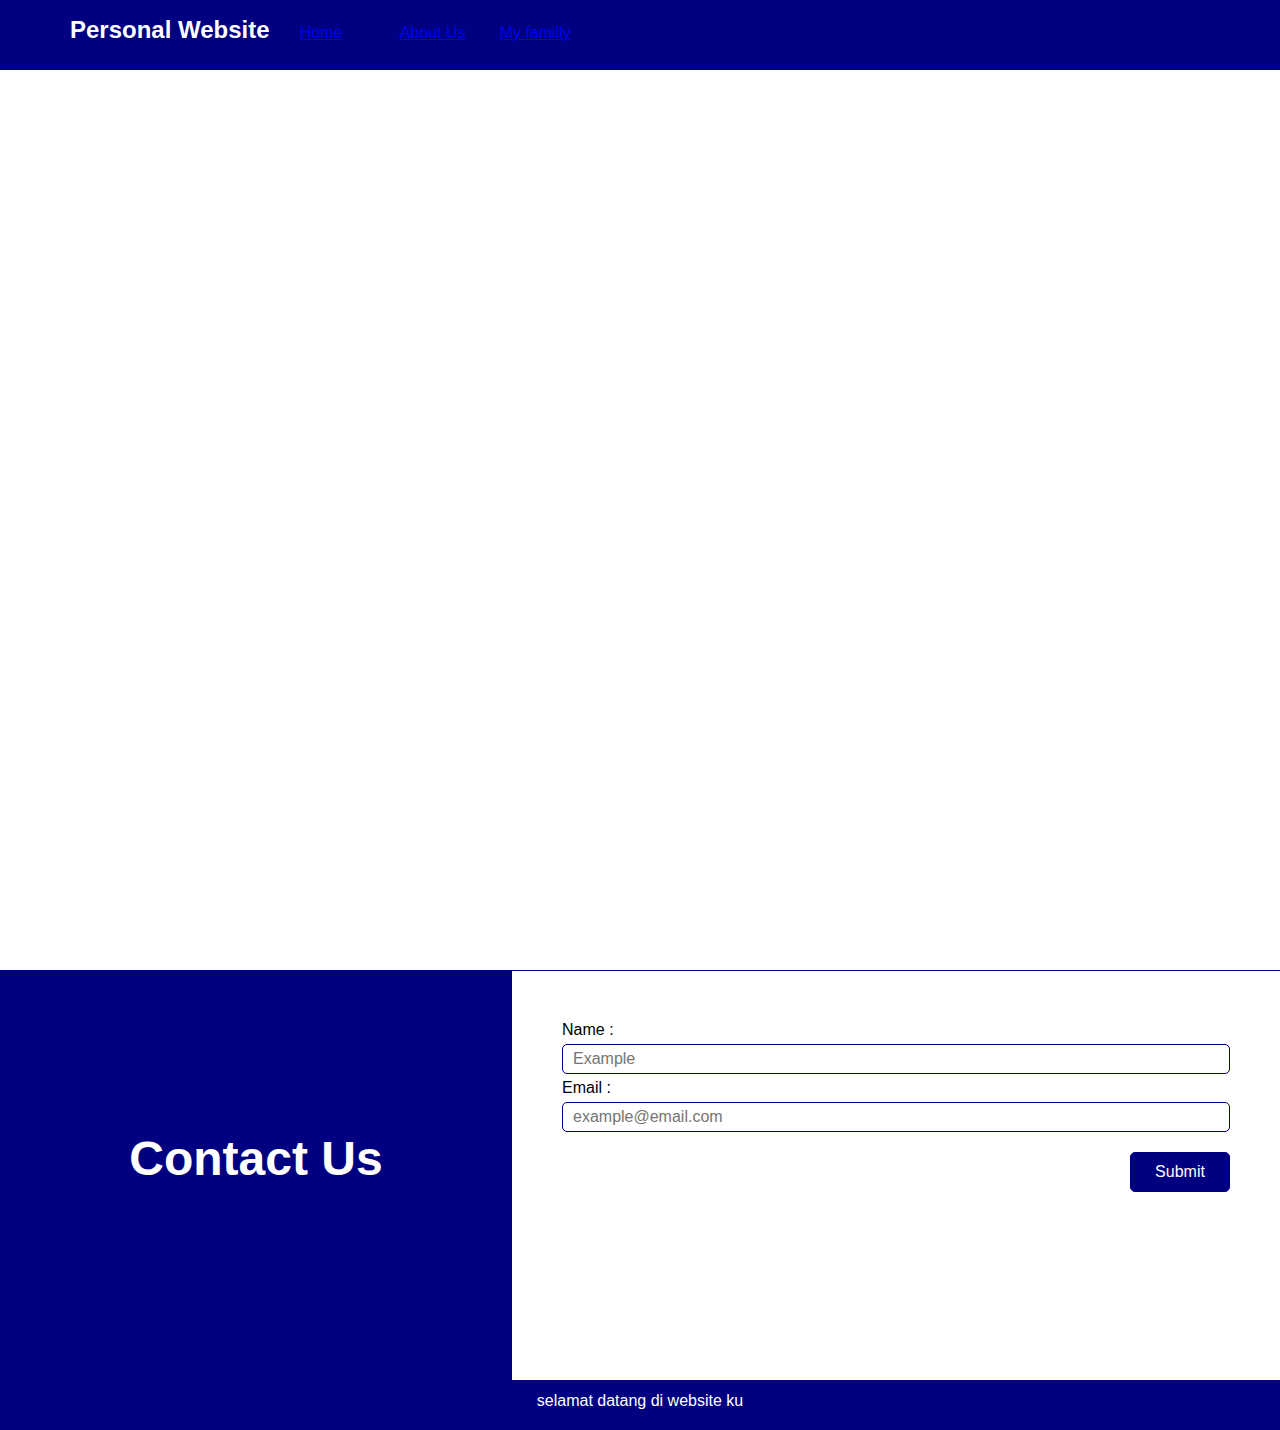
<file: index.html>
<!DOCTYPE html>
<html lang="en">
<head>
    <meta charset="UTF-8">
    <meta http-equiv="X-UA-Compatible" content="IE=edge">
    <meta name="viewport" content="width=device-width, initial-scale=1.0">
    <title>websiteku</title>
    <link rel="stylesheet" href="style.css">
</head>
<body>
    <div class="navbar">
        
        <h2>Personal Website</h2>
        <ul>
            <li class="b"><a href="index.html">Home</a></li>
            <li class="c"><a href="hal2.html">About Us</a></li>
            <li class="d"><a href="hal3.html">My familly</a></li>
        </ul>
    </div>
    <div class="banner">
        <div class="text">
            <div class="text2">
                <h1>HALO!</h1>
                <p>Terkoneksi dengan dunia saya, melalui karya dan cerita yang saya bagikan.</p>
            </div>
        </div>
    </div>
    <div class="contactus">
        <div class="kiri">
            <h1>Contact Us</h1>
        </div>
        <div class="kanan">
            <form action="">
                Name : <br>
                <input type="text" name="" id="" placeholder="Example"> <br>
                Email : <br>
                <input type="email" name="" id="" placeholder="example@email.com"> <br>
                <button class="btn">Submit</button>
            </form>
        </div>
    </div>
    <div class="footer">
        selamat datang di website ku
    </div>
</body>
</html>
</file>
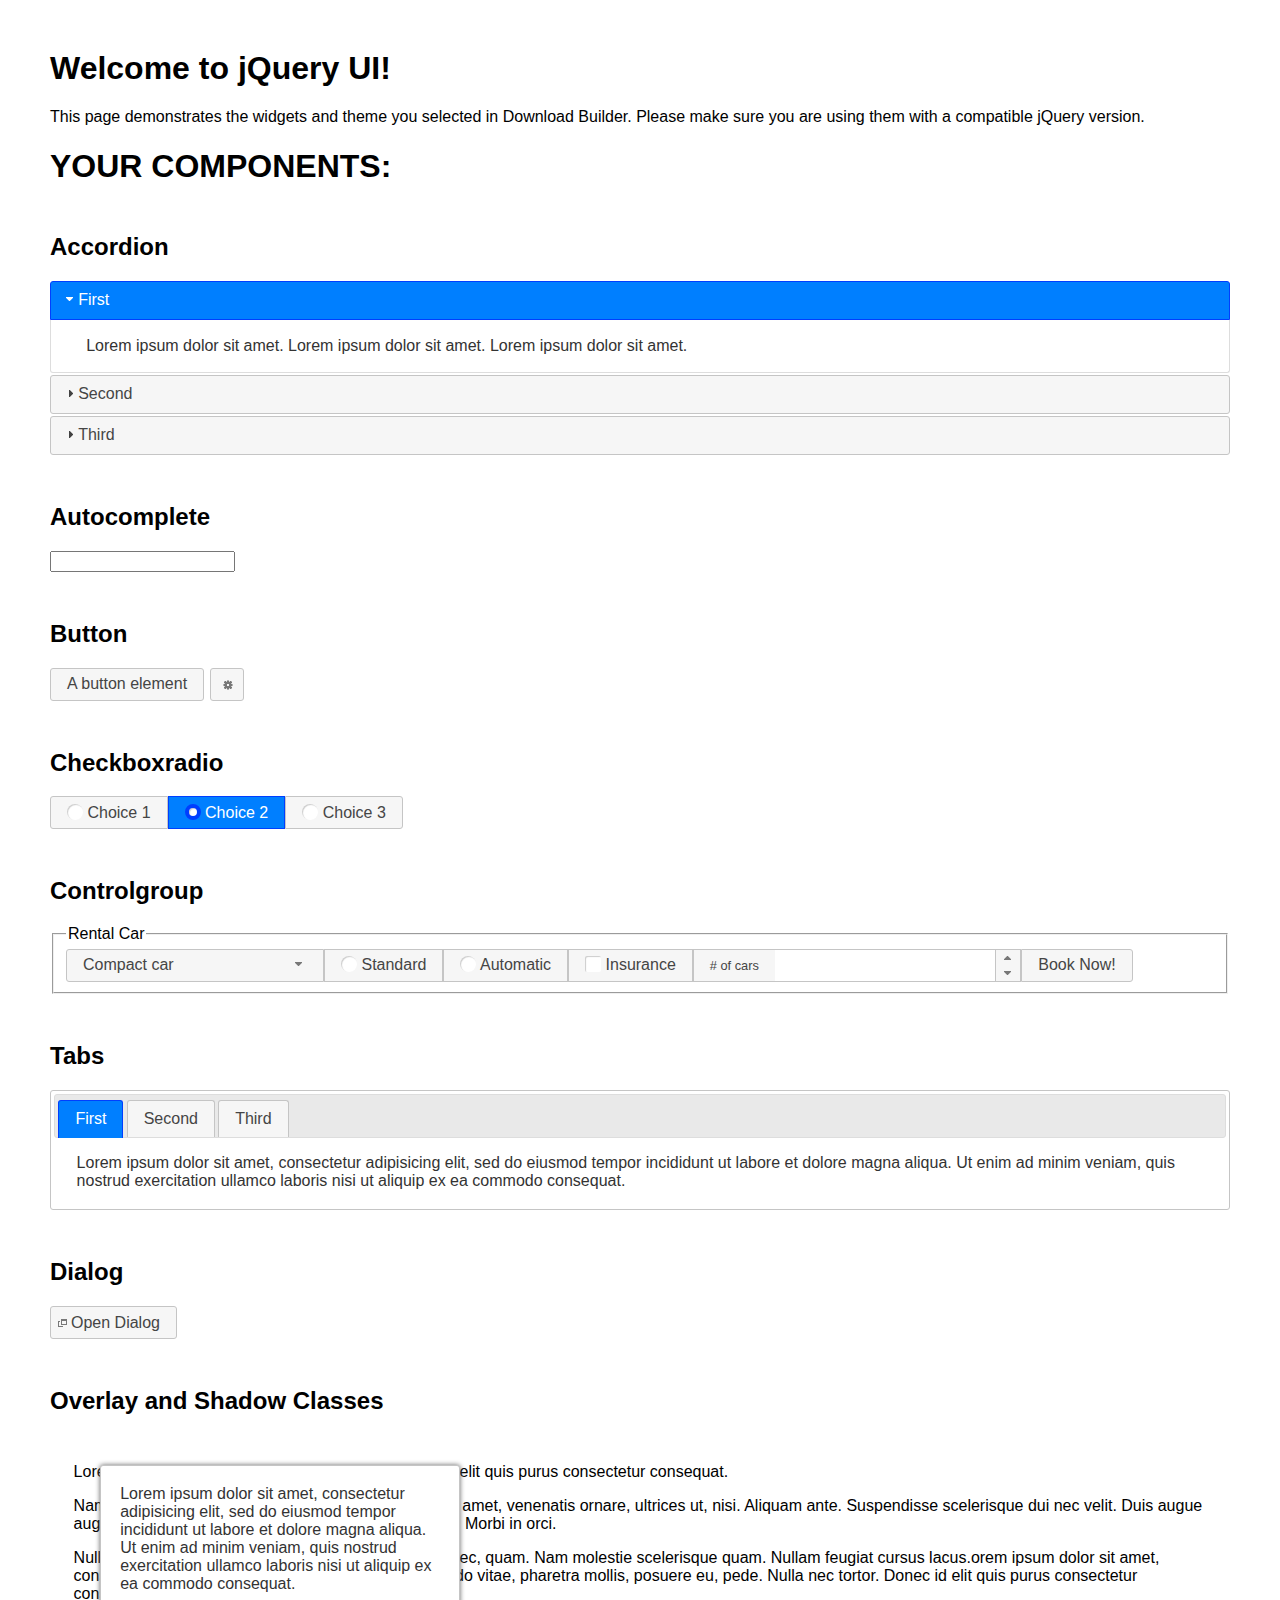
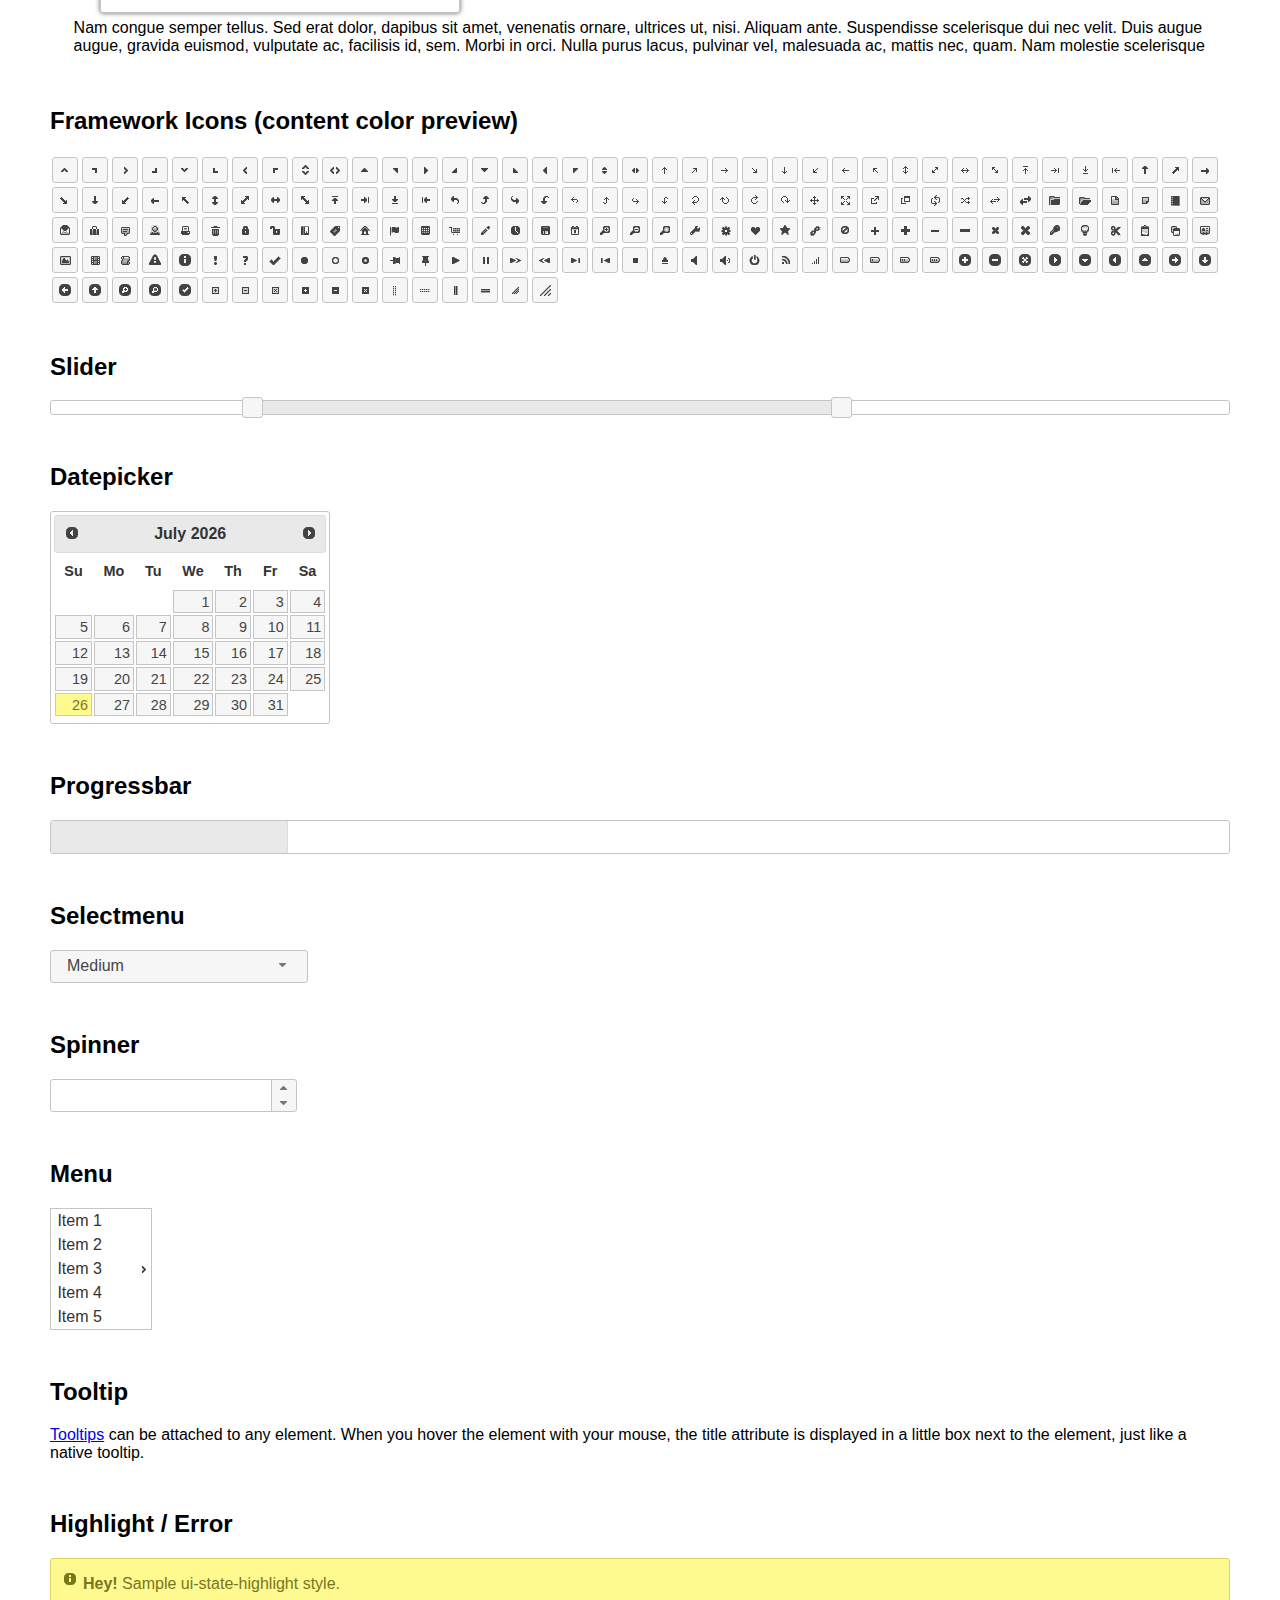
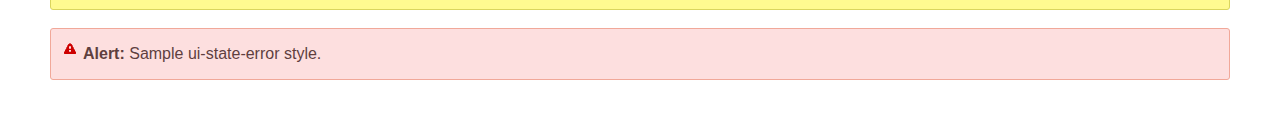
<file: js/index.html>
<!doctype html>
<html lang="us">
<head>
	<meta charset="utf-8">
	<title>jQuery UI Example Page</title>
	<link href="jquery-ui.css" rel="stylesheet">
	<style>
	body{
		font-family: "Trebuchet MS", sans-serif;
		margin: 50px;
	}
	.demoHeaders {
		margin-top: 2em;
	}
	#dialog-link {
		padding: .4em 1em .4em 20px;
		text-decoration: none;
		position: relative;
	}
	#dialog-link span.ui-icon {
		margin: 0 5px 0 0;
		position: absolute;
		left: .2em;
		top: 50%;
		margin-top: -8px;
	}
	#icons {
		margin: 0;
		padding: 0;
	}
	#icons li {
		margin: 2px;
		position: relative;
		padding: 4px 0;
		cursor: pointer;
		float: left;
		list-style: none;
	}
	#icons span.ui-icon {
		float: left;
		margin: 0 4px;
	}
	.fakewindowcontain .ui-widget-overlay {
		position: absolute;
	}
	select {
		width: 200px;
	}
	</style>
</head>
<body>

<h1>Welcome to jQuery UI!</h1>

<div class="ui-widget">
	<p>This page demonstrates the widgets and theme you selected in Download Builder. Please make sure you are using them with a compatible jQuery version.</p>
</div>

<h1>YOUR COMPONENTS:</h1>

<!-- Accordion -->
<h2 class="demoHeaders">Accordion</h2>
<div id="accordion">
	<h3>First</h3>
	<div>Lorem ipsum dolor sit amet. Lorem ipsum dolor sit amet. Lorem ipsum dolor sit amet.</div>
	<h3>Second</h3>
	<div>Phasellus mattis tincidunt nibh.</div>
	<h3>Third</h3>
	<div>Nam dui erat, auctor a, dignissim quis.</div>
</div>

<!-- Autocomplete -->
<h2 class="demoHeaders">Autocomplete</h2>
<div>
	<input id="autocomplete" title="type &quot;a&quot;">
</div>

<!-- Button -->
<h2 class="demoHeaders">Button</h2>
<button id="button">A button element</button>
<button id="button-icon">An icon-only button</button>

<!-- Checkboxradio -->
<h2 class="demoHeaders">Checkboxradio</h2>
<form style="margin-top: 1em;">
	<div id="radioset">
		<input type="radio" id="radio1" name="radio"><label for="radio1">Choice 1</label>
		<input type="radio" id="radio2" name="radio" checked="checked"><label for="radio2">Choice 2</label>
		<input type="radio" id="radio3" name="radio"><label for="radio3">Choice 3</label>
	</div>
</form>

<!-- Controlgroup -->
<h2 class="demoHeaders">Controlgroup</h2>
<fieldset>
	<legend>Rental Car</legend>
	<div id="controlgroup">
		<select id="car-type">
			<option>Compact car</option>
			<option>Midsize car</option>
			<option>Full size car</option>
			<option>SUV</option>
			<option>Luxury</option>
			<option>Truck</option>
			<option>Van</option>
		</select>
		<label for="transmission-standard">Standard</label>
		<input type="radio" name="transmission" id="transmission-standard">
		<label for="transmission-automatic">Automatic</label>
		<input type="radio" name="transmission" id="transmission-automatic">
		<label for="insurance">Insurance</label>
		<input type="checkbox" name="insurance" id="insurance">
		<label for="horizontal-spinner" class="ui-controlgroup-label"># of cars</label>
		<input id="horizontal-spinner" class="ui-spinner-input">
		<button>Book Now!</button>
	</div>
</fieldset>

<!-- Tabs -->
<h2 class="demoHeaders">Tabs</h2>
<div id="tabs">
	<ul>
		<li><a href="#tabs-1">First</a></li>
		<li><a href="#tabs-2">Second</a></li>
		<li><a href="#tabs-3">Third</a></li>
	</ul>
	<div id="tabs-1">Lorem ipsum dolor sit amet, consectetur adipisicing elit, sed do eiusmod tempor incididunt ut labore et dolore magna aliqua. Ut enim ad minim veniam, quis nostrud exercitation ullamco laboris nisi ut aliquip ex ea commodo consequat.</div>
	<div id="tabs-2">Phasellus mattis tincidunt nibh. Cras orci urna, blandit id, pretium vel, aliquet ornare, felis. Maecenas scelerisque sem non nisl. Fusce sed lorem in enim dictum bibendum.</div>
	<div id="tabs-3">Nam dui erat, auctor a, dignissim quis, sollicitudin eu, felis. Pellentesque nisi urna, interdum eget, sagittis et, consequat vestibulum, lacus. Mauris porttitor ullamcorper augue.</div>
</div>

<h2 class="demoHeaders">Dialog</h2>
<p>
	<button id="dialog-link" class="ui-button ui-corner-all ui-widget">
		<span class="ui-icon ui-icon-newwin"></span>Open Dialog
	</button>
</p>

<h2 class="demoHeaders">Overlay and Shadow Classes</h2>
<div style="position: relative; width: 96%; height: 200px; padding:1% 2%; overflow:hidden;" class="fakewindowcontain">
	<p>Lorem ipsum dolor sit amet,  Nulla nec tortor. Donec id elit quis purus consectetur consequat. </p><p>Nam congue semper tellus. Sed erat dolor, dapibus sit amet, venenatis ornare, ultrices ut, nisi. Aliquam ante. Suspendisse scelerisque dui nec velit. Duis augue augue, gravida euismod, vulputate ac, facilisis id, sem. Morbi in orci. </p><p>Nulla purus lacus, pulvinar vel, malesuada ac, mattis nec, quam. Nam molestie scelerisque quam. Nullam feugiat cursus lacus.orem ipsum dolor sit amet, consectetur adipiscing elit. Donec libero risus, commodo vitae, pharetra mollis, posuere eu, pede. Nulla nec tortor. Donec id elit quis purus consectetur consequat. </p><p>Nam congue semper tellus. Sed erat dolor, dapibus sit amet, venenatis ornare, ultrices ut, nisi. Aliquam ante. Suspendisse scelerisque dui nec velit. Duis augue augue, gravida euismod, vulputate ac, facilisis id, sem. Morbi in orci. Nulla purus lacus, pulvinar vel, malesuada ac, mattis nec, quam. Nam molestie scelerisque quam. </p><p>Nullam feugiat cursus lacus.orem ipsum dolor sit amet, consectetur adipiscing elit. Donec libero risus, commodo vitae, pharetra mollis, posuere eu, pede. Nulla nec tortor. Donec id elit quis purus consectetur consequat. Nam congue semper tellus. Sed erat dolor, dapibus sit amet, venenatis ornare, ultrices ut, nisi. Aliquam ante. </p><p>Suspendisse scelerisque dui nec velit. Duis augue augue, gravida euismod, vulputate ac, facilisis id, sem. Morbi in orci. Nulla purus lacus, pulvinar vel, malesuada ac, mattis nec, quam. Nam molestie scelerisque quam. Nullam feugiat cursus lacus.orem ipsum dolor sit amet, consectetur adipiscing elit. Donec libero risus, commodo vitae, pharetra mollis, posuere eu, pede. Nulla nec tortor. Donec id elit quis purus consectetur consequat. Nam congue semper tellus. Sed erat dolor, dapibus sit amet, venenatis ornare, ultrices ut, nisi. </p>

	<!-- ui-dialog -->
	<div class="ui-widget-overlay ui-front"></div>
	<div style="position: absolute; width: 320px; left: 50px; top: 30px; padding: 1.2em" class="ui-widget ui-front ui-widget-content ui-corner-all ui-widget-shadow">
		Lorem ipsum dolor sit amet, consectetur adipisicing elit, sed do eiusmod tempor incididunt ut labore et dolore magna aliqua. Ut enim ad minim veniam, quis nostrud exercitation ullamco laboris nisi ut aliquip ex ea commodo consequat.
	</div>

</div>

<!-- ui-dialog -->
<div id="dialog" title="Dialog Title">
	<p>Lorem ipsum dolor sit amet, consectetur adipisicing elit, sed do eiusmod tempor incididunt ut labore et dolore magna aliqua. Ut enim ad minim veniam, quis nostrud exercitation ullamco laboris nisi ut aliquip ex ea commodo consequat.</p>
</div>


<h2 class="demoHeaders">Framework Icons (content color preview)</h2>
<ul id="icons" class="ui-widget ui-helper-clearfix">
	<li class="ui-state-default ui-corner-all" title=".ui-icon-caret-1-n"><span class="ui-icon ui-icon-caret-1-n"></span></li>
	<li class="ui-state-default ui-corner-all" title=".ui-icon-caret-1-ne"><span class="ui-icon ui-icon-caret-1-ne"></span></li>
	<li class="ui-state-default ui-corner-all" title=".ui-icon-caret-1-e"><span class="ui-icon ui-icon-caret-1-e"></span></li>
	<li class="ui-state-default ui-corner-all" title=".ui-icon-caret-1-se"><span class="ui-icon ui-icon-caret-1-se"></span></li>
	<li class="ui-state-default ui-corner-all" title=".ui-icon-caret-1-s"><span class="ui-icon ui-icon-caret-1-s"></span></li>
	<li class="ui-state-default ui-corner-all" title=".ui-icon-caret-1-sw"><span class="ui-icon ui-icon-caret-1-sw"></span></li>
	<li class="ui-state-default ui-corner-all" title=".ui-icon-caret-1-w"><span class="ui-icon ui-icon-caret-1-w"></span></li>
	<li class="ui-state-default ui-corner-all" title=".ui-icon-caret-1-nw"><span class="ui-icon ui-icon-caret-1-nw"></span></li>
	<li class="ui-state-default ui-corner-all" title=".ui-icon-caret-2-n-s"><span class="ui-icon ui-icon-caret-2-n-s"></span></li>
	<li class="ui-state-default ui-corner-all" title=".ui-icon-caret-2-e-w"><span class="ui-icon ui-icon-caret-2-e-w"></span></li>
	<li class="ui-state-default ui-corner-all" title=".ui-icon-triangle-1-n"><span class="ui-icon ui-icon-triangle-1-n"></span></li>
	<li class="ui-state-default ui-corner-all" title=".ui-icon-triangle-1-ne"><span class="ui-icon ui-icon-triangle-1-ne"></span></li>
	<li class="ui-state-default ui-corner-all" title=".ui-icon-triangle-1-e"><span class="ui-icon ui-icon-triangle-1-e"></span></li>
	<li class="ui-state-default ui-corner-all" title=".ui-icon-triangle-1-se"><span class="ui-icon ui-icon-triangle-1-se"></span></li>
	<li class="ui-state-default ui-corner-all" title=".ui-icon-triangle-1-s"><span class="ui-icon ui-icon-triangle-1-s"></span></li>
	<li class="ui-state-default ui-corner-all" title=".ui-icon-triangle-1-sw"><span class="ui-icon ui-icon-triangle-1-sw"></span></li>
	<li class="ui-state-default ui-corner-all" title=".ui-icon-triangle-1-w"><span class="ui-icon ui-icon-triangle-1-w"></span></li>
	<li class="ui-state-default ui-corner-all" title=".ui-icon-triangle-1-nw"><span class="ui-icon ui-icon-triangle-1-nw"></span></li>
	<li class="ui-state-default ui-corner-all" title=".ui-icon-triangle-2-n-s"><span class="ui-icon ui-icon-triangle-2-n-s"></span></li>
	<li class="ui-state-default ui-corner-all" title=".ui-icon-triangle-2-e-w"><span class="ui-icon ui-icon-triangle-2-e-w"></span></li>
	<li class="ui-state-default ui-corner-all" title=".ui-icon-arrow-1-n"><span class="ui-icon ui-icon-arrow-1-n"></span></li>
	<li class="ui-state-default ui-corner-all" title=".ui-icon-arrow-1-ne"><span class="ui-icon ui-icon-arrow-1-ne"></span></li>
	<li class="ui-state-default ui-corner-all" title=".ui-icon-arrow-1-e"><span class="ui-icon ui-icon-arrow-1-e"></span></li>
	<li class="ui-state-default ui-corner-all" title=".ui-icon-arrow-1-se"><span class="ui-icon ui-icon-arrow-1-se"></span></li>
	<li class="ui-state-default ui-corner-all" title=".ui-icon-arrow-1-s"><span class="ui-icon ui-icon-arrow-1-s"></span></li>
	<li class="ui-state-default ui-corner-all" title=".ui-icon-arrow-1-sw"><span class="ui-icon ui-icon-arrow-1-sw"></span></li>
	<li class="ui-state-default ui-corner-all" title=".ui-icon-arrow-1-w"><span class="ui-icon ui-icon-arrow-1-w"></span></li>
	<li class="ui-state-default ui-corner-all" title=".ui-icon-arrow-1-nw"><span class="ui-icon ui-icon-arrow-1-nw"></span></li>
	<li class="ui-state-default ui-corner-all" title=".ui-icon-arrow-2-n-s"><span class="ui-icon ui-icon-arrow-2-n-s"></span></li>
	<li class="ui-state-default ui-corner-all" title=".ui-icon-arrow-2-ne-sw"><span class="ui-icon ui-icon-arrow-2-ne-sw"></span></li>
	<li class="ui-state-default ui-corner-all" title=".ui-icon-arrow-2-e-w"><span class="ui-icon ui-icon-arrow-2-e-w"></span></li>
	<li class="ui-state-default ui-corner-all" title=".ui-icon-arrow-2-se-nw"><span class="ui-icon ui-icon-arrow-2-se-nw"></span></li>
	<li class="ui-state-default ui-corner-all" title=".ui-icon-arrowstop-1-n"><span class="ui-icon ui-icon-arrowstop-1-n"></span></li>
	<li class="ui-state-default ui-corner-all" title=".ui-icon-arrowstop-1-e"><span class="ui-icon ui-icon-arrowstop-1-e"></span></li>
	<li class="ui-state-default ui-corner-all" title=".ui-icon-arrowstop-1-s"><span class="ui-icon ui-icon-arrowstop-1-s"></span></li>
	<li class="ui-state-default ui-corner-all" title=".ui-icon-arrowstop-1-w"><span class="ui-icon ui-icon-arrowstop-1-w"></span></li>
	<li class="ui-state-default ui-corner-all" title=".ui-icon-arrowthick-1-n"><span class="ui-icon ui-icon-arrowthick-1-n"></span></li>
	<li class="ui-state-default ui-corner-all" title=".ui-icon-arrowthick-1-ne"><span class="ui-icon ui-icon-arrowthick-1-ne"></span></li>
	<li class="ui-state-default ui-corner-all" title=".ui-icon-arrowthick-1-e"><span class="ui-icon ui-icon-arrowthick-1-e"></span></li>
	<li class="ui-state-default ui-corner-all" title=".ui-icon-arrowthick-1-se"><span class="ui-icon ui-icon-arrowthick-1-se"></span></li>
	<li class="ui-state-default ui-corner-all" title=".ui-icon-arrowthick-1-s"><span class="ui-icon ui-icon-arrowthick-1-s"></span></li>
	<li class="ui-state-default ui-corner-all" title=".ui-icon-arrowthick-1-sw"><span class="ui-icon ui-icon-arrowthick-1-sw"></span></li>
	<li class="ui-state-default ui-corner-all" title=".ui-icon-arrowthick-1-w"><span class="ui-icon ui-icon-arrowthick-1-w"></span></li>
	<li class="ui-state-default ui-corner-all" title=".ui-icon-arrowthick-1-nw"><span class="ui-icon ui-icon-arrowthick-1-nw"></span></li>
	<li class="ui-state-default ui-corner-all" title=".ui-icon-arrowthick-2-n-s"><span class="ui-icon ui-icon-arrowthick-2-n-s"></span></li>
	<li class="ui-state-default ui-corner-all" title=".ui-icon-arrowthick-2-ne-sw"><span class="ui-icon ui-icon-arrowthick-2-ne-sw"></span></li>
	<li class="ui-state-default ui-corner-all" title=".ui-icon-arrowthick-2-e-w"><span class="ui-icon ui-icon-arrowthick-2-e-w"></span></li>
	<li class="ui-state-default ui-corner-all" title=".ui-icon-arrowthick-2-se-nw"><span class="ui-icon ui-icon-arrowthick-2-se-nw"></span></li>
	<li class="ui-state-default ui-corner-all" title=".ui-icon-arrowthickstop-1-n"><span class="ui-icon ui-icon-arrowthickstop-1-n"></span></li>
	<li class="ui-state-default ui-corner-all" title=".ui-icon-arrowthickstop-1-e"><span class="ui-icon ui-icon-arrowthickstop-1-e"></span></li>
	<li class="ui-state-default ui-corner-all" title=".ui-icon-arrowthickstop-1-s"><span class="ui-icon ui-icon-arrowthickstop-1-s"></span></li>
	<li class="ui-state-default ui-corner-all" title=".ui-icon-arrowthickstop-1-w"><span class="ui-icon ui-icon-arrowthickstop-1-w"></span></li>
	<li class="ui-state-default ui-corner-all" title=".ui-icon-arrowreturnthick-1-w"><span class="ui-icon ui-icon-arrowreturnthick-1-w"></span></li>
	<li class="ui-state-default ui-corner-all" title=".ui-icon-arrowreturnthick-1-n"><span class="ui-icon ui-icon-arrowreturnthick-1-n"></span></li>
	<li class="ui-state-default ui-corner-all" title=".ui-icon-arrowreturnthick-1-e"><span class="ui-icon ui-icon-arrowreturnthick-1-e"></span></li>
	<li class="ui-state-default ui-corner-all" title=".ui-icon-arrowreturnthick-1-s"><span class="ui-icon ui-icon-arrowreturnthick-1-s"></span></li>
	<li class="ui-state-default ui-corner-all" title=".ui-icon-arrowreturn-1-w"><span class="ui-icon ui-icon-arrowreturn-1-w"></span></li>
	<li class="ui-state-default ui-corner-all" title=".ui-icon-arrowreturn-1-n"><span class="ui-icon ui-icon-arrowreturn-1-n"></span></li>
	<li class="ui-state-default ui-corner-all" title=".ui-icon-arrowreturn-1-e"><span class="ui-icon ui-icon-arrowreturn-1-e"></span></li>
	<li class="ui-state-default ui-corner-all" title=".ui-icon-arrowreturn-1-s"><span class="ui-icon ui-icon-arrowreturn-1-s"></span></li>
	<li class="ui-state-default ui-corner-all" title=".ui-icon-arrowrefresh-1-w"><span class="ui-icon ui-icon-arrowrefresh-1-w"></span></li>
	<li class="ui-state-default ui-corner-all" title=".ui-icon-arrowrefresh-1-n"><span class="ui-icon ui-icon-arrowrefresh-1-n"></span></li>
	<li class="ui-state-default ui-corner-all" title=".ui-icon-arrowrefresh-1-e"><span class="ui-icon ui-icon-arrowrefresh-1-e"></span></li>
	<li class="ui-state-default ui-corner-all" title=".ui-icon-arrowrefresh-1-s"><span class="ui-icon ui-icon-arrowrefresh-1-s"></span></li>
	<li class="ui-state-default ui-corner-all" title=".ui-icon-arrow-4"><span class="ui-icon ui-icon-arrow-4"></span></li>
	<li class="ui-state-default ui-corner-all" title=".ui-icon-arrow-4-diag"><span class="ui-icon ui-icon-arrow-4-diag"></span></li>
	<li class="ui-state-default ui-corner-all" title=".ui-icon-extlink"><span class="ui-icon ui-icon-extlink"></span></li>
	<li class="ui-state-default ui-corner-all" title=".ui-icon-newwin"><span class="ui-icon ui-icon-newwin"></span></li>
	<li class="ui-state-default ui-corner-all" title=".ui-icon-refresh"><span class="ui-icon ui-icon-refresh"></span></li>
	<li class="ui-state-default ui-corner-all" title=".ui-icon-shuffle"><span class="ui-icon ui-icon-shuffle"></span></li>
	<li class="ui-state-default ui-corner-all" title=".ui-icon-transfer-e-w"><span class="ui-icon ui-icon-transfer-e-w"></span></li>
	<li class="ui-state-default ui-corner-all" title=".ui-icon-transferthick-e-w"><span class="ui-icon ui-icon-transferthick-e-w"></span></li>
	<li class="ui-state-default ui-corner-all" title=".ui-icon-folder-collapsed"><span class="ui-icon ui-icon-folder-collapsed"></span></li>
	<li class="ui-state-default ui-corner-all" title=".ui-icon-folder-open"><span class="ui-icon ui-icon-folder-open"></span></li>
	<li class="ui-state-default ui-corner-all" title=".ui-icon-document"><span class="ui-icon ui-icon-document"></span></li>
	<li class="ui-state-default ui-corner-all" title=".ui-icon-document-b"><span class="ui-icon ui-icon-document-b"></span></li>
	<li class="ui-state-default ui-corner-all" title=".ui-icon-note"><span class="ui-icon ui-icon-note"></span></li>
	<li class="ui-state-default ui-corner-all" title=".ui-icon-mail-closed"><span class="ui-icon ui-icon-mail-closed"></span></li>
	<li class="ui-state-default ui-corner-all" title=".ui-icon-mail-open"><span class="ui-icon ui-icon-mail-open"></span></li>
	<li class="ui-state-default ui-corner-all" title=".ui-icon-suitcase"><span class="ui-icon ui-icon-suitcase"></span></li>
	<li class="ui-state-default ui-corner-all" title=".ui-icon-comment"><span class="ui-icon ui-icon-comment"></span></li>
	<li class="ui-state-default ui-corner-all" title=".ui-icon-person"><span class="ui-icon ui-icon-person"></span></li>
	<li class="ui-state-default ui-corner-all" title=".ui-icon-print"><span class="ui-icon ui-icon-print"></span></li>
	<li class="ui-state-default ui-corner-all" title=".ui-icon-trash"><span class="ui-icon ui-icon-trash"></span></li>
	<li class="ui-state-default ui-corner-all" title=".ui-icon-locked"><span class="ui-icon ui-icon-locked"></span></li>
	<li class="ui-state-default ui-corner-all" title=".ui-icon-unlocked"><span class="ui-icon ui-icon-unlocked"></span></li>
	<li class="ui-state-default ui-corner-all" title=".ui-icon-bookmark"><span class="ui-icon ui-icon-bookmark"></span></li>
	<li class="ui-state-default ui-corner-all" title=".ui-icon-tag"><span class="ui-icon ui-icon-tag"></span></li>
	<li class="ui-state-default ui-corner-all" title=".ui-icon-home"><span class="ui-icon ui-icon-home"></span></li>
	<li class="ui-state-default ui-corner-all" title=".ui-icon-flag"><span class="ui-icon ui-icon-flag"></span></li>
	<li class="ui-state-default ui-corner-all" title=".ui-icon-calculator"><span class="ui-icon ui-icon-calculator"></span></li>
	<li class="ui-state-default ui-corner-all" title=".ui-icon-cart"><span class="ui-icon ui-icon-cart"></span></li>
	<li class="ui-state-default ui-corner-all" title=".ui-icon-pencil"><span class="ui-icon ui-icon-pencil"></span></li>
	<li class="ui-state-default ui-corner-all" title=".ui-icon-clock"><span class="ui-icon ui-icon-clock"></span></li>
	<li class="ui-state-default ui-corner-all" title=".ui-icon-disk"><span class="ui-icon ui-icon-disk"></span></li>
	<li class="ui-state-default ui-corner-all" title=".ui-icon-calendar"><span class="ui-icon ui-icon-calendar"></span></li>
	<li class="ui-state-default ui-corner-all" title=".ui-icon-zoomin"><span class="ui-icon ui-icon-zoomin"></span></li>
	<li class="ui-state-default ui-corner-all" title=".ui-icon-zoomout"><span class="ui-icon ui-icon-zoomout"></span></li>
	<li class="ui-state-default ui-corner-all" title=".ui-icon-search"><span class="ui-icon ui-icon-search"></span></li>
	<li class="ui-state-default ui-corner-all" title=".ui-icon-wrench"><span class="ui-icon ui-icon-wrench"></span></li>
	<li class="ui-state-default ui-corner-all" title=".ui-icon-gear"><span class="ui-icon ui-icon-gear"></span></li>
	<li class="ui-state-default ui-corner-all" title=".ui-icon-heart"><span class="ui-icon ui-icon-heart"></span></li>
	<li class="ui-state-default ui-corner-all" title=".ui-icon-star"><span class="ui-icon ui-icon-star"></span></li>
	<li class="ui-state-default ui-corner-all" title=".ui-icon-link"><span class="ui-icon ui-icon-link"></span></li>
	<li class="ui-state-default ui-corner-all" title=".ui-icon-cancel"><span class="ui-icon ui-icon-cancel"></span></li>
	<li class="ui-state-default ui-corner-all" title=".ui-icon-plus"><span class="ui-icon ui-icon-plus"></span></li>
	<li class="ui-state-default ui-corner-all" title=".ui-icon-plusthick"><span class="ui-icon ui-icon-plusthick"></span></li>
	<li class="ui-state-default ui-corner-all" title=".ui-icon-minus"><span class="ui-icon ui-icon-minus"></span></li>
	<li class="ui-state-default ui-corner-all" title=".ui-icon-minusthick"><span class="ui-icon ui-icon-minusthick"></span></li>
	<li class="ui-state-default ui-corner-all" title=".ui-icon-close"><span class="ui-icon ui-icon-close"></span></li>
	<li class="ui-state-default ui-corner-all" title=".ui-icon-closethick"><span class="ui-icon ui-icon-closethick"></span></li>
	<li class="ui-state-default ui-corner-all" title=".ui-icon-key"><span class="ui-icon ui-icon-key"></span></li>
	<li class="ui-state-default ui-corner-all" title=".ui-icon-lightbulb"><span class="ui-icon ui-icon-lightbulb"></span></li>
	<li class="ui-state-default ui-corner-all" title=".ui-icon-scissors"><span class="ui-icon ui-icon-scissors"></span></li>
	<li class="ui-state-default ui-corner-all" title=".ui-icon-clipboard"><span class="ui-icon ui-icon-clipboard"></span></li>
	<li class="ui-state-default ui-corner-all" title=".ui-icon-copy"><span class="ui-icon ui-icon-copy"></span></li>
	<li class="ui-state-default ui-corner-all" title=".ui-icon-contact"><span class="ui-icon ui-icon-contact"></span></li>
	<li class="ui-state-default ui-corner-all" title=".ui-icon-image"><span class="ui-icon ui-icon-image"></span></li>
	<li class="ui-state-default ui-corner-all" title=".ui-icon-video"><span class="ui-icon ui-icon-video"></span></li>
	<li class="ui-state-default ui-corner-all" title=".ui-icon-script"><span class="ui-icon ui-icon-script"></span></li>
	<li class="ui-state-default ui-corner-all" title=".ui-icon-alert"><span class="ui-icon ui-icon-alert"></span></li>
	<li class="ui-state-default ui-corner-all" title=".ui-icon-info"><span class="ui-icon ui-icon-info"></span></li>
	<li class="ui-state-default ui-corner-all" title=".ui-icon-notice"><span class="ui-icon ui-icon-notice"></span></li>
	<li class="ui-state-default ui-corner-all" title=".ui-icon-help"><span class="ui-icon ui-icon-help"></span></li>
	<li class="ui-state-default ui-corner-all" title=".ui-icon-check"><span class="ui-icon ui-icon-check"></span></li>
	<li class="ui-state-default ui-corner-all" title=".ui-icon-bullet"><span class="ui-icon ui-icon-bullet"></span></li>
	<li class="ui-state-default ui-corner-all" title=".ui-icon-radio-off"><span class="ui-icon ui-icon-radio-off"></span></li>
	<li class="ui-state-default ui-corner-all" title=".ui-icon-radio-on"><span class="ui-icon ui-icon-radio-on"></span></li>
	<li class="ui-state-default ui-corner-all" title=".ui-icon-pin-w"><span class="ui-icon ui-icon-pin-w"></span></li>
	<li class="ui-state-default ui-corner-all" title=".ui-icon-pin-s"><span class="ui-icon ui-icon-pin-s"></span></li>
	<li class="ui-state-default ui-corner-all" title=".ui-icon-play"><span class="ui-icon ui-icon-play"></span></li>
	<li class="ui-state-default ui-corner-all" title=".ui-icon-pause"><span class="ui-icon ui-icon-pause"></span></li>
	<li class="ui-state-default ui-corner-all" title=".ui-icon-seek-next"><span class="ui-icon ui-icon-seek-next"></span></li>
	<li class="ui-state-default ui-corner-all" title=".ui-icon-seek-prev"><span class="ui-icon ui-icon-seek-prev"></span></li>
	<li class="ui-state-default ui-corner-all" title=".ui-icon-seek-end"><span class="ui-icon ui-icon-seek-end"></span></li>
	<li class="ui-state-default ui-corner-all" title=".ui-icon-seek-first"><span class="ui-icon ui-icon-seek-first"></span></li>
	<li class="ui-state-default ui-corner-all" title=".ui-icon-stop"><span class="ui-icon ui-icon-stop"></span></li>
	<li class="ui-state-default ui-corner-all" title=".ui-icon-eject"><span class="ui-icon ui-icon-eject"></span></li>
	<li class="ui-state-default ui-corner-all" title=".ui-icon-volume-off"><span class="ui-icon ui-icon-volume-off"></span></li>
	<li class="ui-state-default ui-corner-all" title=".ui-icon-volume-on"><span class="ui-icon ui-icon-volume-on"></span></li>
	<li class="ui-state-default ui-corner-all" title=".ui-icon-power"><span class="ui-icon ui-icon-power"></span></li>
	<li class="ui-state-default ui-corner-all" title=".ui-icon-signal-diag"><span class="ui-icon ui-icon-signal-diag"></span></li>
	<li class="ui-state-default ui-corner-all" title=".ui-icon-signal"><span class="ui-icon ui-icon-signal"></span></li>
	<li class="ui-state-default ui-corner-all" title=".ui-icon-battery-0"><span class="ui-icon ui-icon-battery-0"></span></li>
	<li class="ui-state-default ui-corner-all" title=".ui-icon-battery-1"><span class="ui-icon ui-icon-battery-1"></span></li>
	<li class="ui-state-default ui-corner-all" title=".ui-icon-battery-2"><span class="ui-icon ui-icon-battery-2"></span></li>
	<li class="ui-state-default ui-corner-all" title=".ui-icon-battery-3"><span class="ui-icon ui-icon-battery-3"></span></li>
	<li class="ui-state-default ui-corner-all" title=".ui-icon-circle-plus"><span class="ui-icon ui-icon-circle-plus"></span></li>
	<li class="ui-state-default ui-corner-all" title=".ui-icon-circle-minus"><span class="ui-icon ui-icon-circle-minus"></span></li>
	<li class="ui-state-default ui-corner-all" title=".ui-icon-circle-close"><span class="ui-icon ui-icon-circle-close"></span></li>
	<li class="ui-state-default ui-corner-all" title=".ui-icon-circle-triangle-e"><span class="ui-icon ui-icon-circle-triangle-e"></span></li>
	<li class="ui-state-default ui-corner-all" title=".ui-icon-circle-triangle-s"><span class="ui-icon ui-icon-circle-triangle-s"></span></li>
	<li class="ui-state-default ui-corner-all" title=".ui-icon-circle-triangle-w"><span class="ui-icon ui-icon-circle-triangle-w"></span></li>
	<li class="ui-state-default ui-corner-all" title=".ui-icon-circle-triangle-n"><span class="ui-icon ui-icon-circle-triangle-n"></span></li>
	<li class="ui-state-default ui-corner-all" title=".ui-icon-circle-arrow-e"><span class="ui-icon ui-icon-circle-arrow-e"></span></li>
	<li class="ui-state-default ui-corner-all" title=".ui-icon-circle-arrow-s"><span class="ui-icon ui-icon-circle-arrow-s"></span></li>
	<li class="ui-state-default ui-corner-all" title=".ui-icon-circle-arrow-w"><span class="ui-icon ui-icon-circle-arrow-w"></span></li>
	<li class="ui-state-default ui-corner-all" title=".ui-icon-circle-arrow-n"><span class="ui-icon ui-icon-circle-arrow-n"></span></li>
	<li class="ui-state-default ui-corner-all" title=".ui-icon-circle-zoomin"><span class="ui-icon ui-icon-circle-zoomin"></span></li>
	<li class="ui-state-default ui-corner-all" title=".ui-icon-circle-zoomout"><span class="ui-icon ui-icon-circle-zoomout"></span></li>
	<li class="ui-state-default ui-corner-all" title=".ui-icon-circle-check"><span class="ui-icon ui-icon-circle-check"></span></li>
	<li class="ui-state-default ui-corner-all" title=".ui-icon-circlesmall-plus"><span class="ui-icon ui-icon-circlesmall-plus"></span></li>
	<li class="ui-state-default ui-corner-all" title=".ui-icon-circlesmall-minus"><span class="ui-icon ui-icon-circlesmall-minus"></span></li>
	<li class="ui-state-default ui-corner-all" title=".ui-icon-circlesmall-close"><span class="ui-icon ui-icon-circlesmall-close"></span></li>
	<li class="ui-state-default ui-corner-all" title=".ui-icon-squaresmall-plus"><span class="ui-icon ui-icon-squaresmall-plus"></span></li>
	<li class="ui-state-default ui-corner-all" title=".ui-icon-squaresmall-minus"><span class="ui-icon ui-icon-squaresmall-minus"></span></li>
	<li class="ui-state-default ui-corner-all" title=".ui-icon-squaresmall-close"><span class="ui-icon ui-icon-squaresmall-close"></span></li>
	<li class="ui-state-default ui-corner-all" title=".ui-icon-grip-dotted-vertical"><span class="ui-icon ui-icon-grip-dotted-vertical"></span></li>
	<li class="ui-state-default ui-corner-all" title=".ui-icon-grip-dotted-horizontal"><span class="ui-icon ui-icon-grip-dotted-horizontal"></span></li>
	<li class="ui-state-default ui-corner-all" title=".ui-icon-grip-solid-vertical"><span class="ui-icon ui-icon-grip-solid-vertical"></span></li>
	<li class="ui-state-default ui-corner-all" title=".ui-icon-grip-solid-horizontal"><span class="ui-icon ui-icon-grip-solid-horizontal"></span></li>
	<li class="ui-state-default ui-corner-all" title=".ui-icon-gripsmall-diagonal-se"><span class="ui-icon ui-icon-gripsmall-diagonal-se"></span></li>
	<li class="ui-state-default ui-corner-all" title=".ui-icon-grip-diagonal-se"><span class="ui-icon ui-icon-grip-diagonal-se"></span></li>
</ul>

<!-- Slider -->
<h2 class="demoHeaders">Slider</h2>
<div id="slider"></div>

<!-- Datepicker -->
<h2 class="demoHeaders">Datepicker</h2>
<div id="datepicker"></div>

<!-- Progressbar -->
<h2 class="demoHeaders">Progressbar</h2>
<div id="progressbar"></div>

<!-- Progressbar -->
<h2 class="demoHeaders">Selectmenu</h2>
<select id="selectmenu">
	<option>Slower</option>
	<option>Slow</option>
	<option selected="selected">Medium</option>
	<option>Fast</option>
	<option>Faster</option>
</select>

<!-- Spinner -->
<h2 class="demoHeaders">Spinner</h2>
<input id="spinner">

<!-- Menu -->
<h2 class="demoHeaders">Menu</h2>
<ul style="width:100px;" id="menu">
	<li><div>Item 1</div></li>
	<li><div>Item 2</div></li>
	<li><div>Item 3</div>
		<ul>
			<li><div>Item 3-1</div></li>
			<li><div>Item 3-2</div></li>
			<li><div>Item 3-3</div></li>
			<li><div>Item 3-4</div></li>
			<li><div>Item 3-5</div></li>
		</ul>
	</li>
	<li><div>Item 4</div></li>
	<li><div>Item 5</div></li>
</ul>

<!-- Tooltip -->
<h2 class="demoHeaders">Tooltip</h2>
<p id="tooltip">
	<a href="#" title="That&apos;s what this widget is">Tooltips</a> can be attached to any element. When you hover
the element with your mouse, the title attribute is displayed in a little box next to the element, just like a native tooltip.
</p>

<!-- Highlight / Error -->
<h2 class="demoHeaders">Highlight / Error</h2>
<div class="ui-widget">
	<div class="ui-state-highlight ui-corner-all" style="margin-top: 20px; padding: 0 .7em;">
		<p><span class="ui-icon ui-icon-info" style="float: left; margin-right: .3em;"></span>
		<strong>Hey!</strong> Sample ui-state-highlight style.</p>
	</div>
</div>
<br>
<div class="ui-widget">
	<div class="ui-state-error ui-corner-all" style="padding: 0 .7em;">
		<p><span class="ui-icon ui-icon-alert" style="float: left; margin-right: .3em;"></span>
		<strong>Alert:</strong> Sample ui-state-error style.</p>
	</div>
</div>

<script src="external/jquery/jquery.js"></script>
<script src="jquery-ui.js"></script>
<script>
$( "#accordion" ).accordion();

var availableTags = [
	"ActionScript",
	"AppleScript",
	"Asp",
	"BASIC",
	"C",
	"C++",
	"Clojure",
	"COBOL",
	"ColdFusion",
	"Erlang",
	"Fortran",
	"Groovy",
	"Haskell",
	"Java",
	"JavaScript",
	"Lisp",
	"Perl",
	"PHP",
	"Python",
	"Ruby",
	"Scala",
	"Scheme"
];
$( "#autocomplete" ).autocomplete({
	source: availableTags
});

$( "#button" ).button();
$( "#button-icon" ).button({
	icon: "ui-icon-gear",
	showLabel: false
});

$( "#radioset" ).buttonset();

$( "#controlgroup" ).controlgroup();

$( "#tabs" ).tabs();

$( "#dialog" ).dialog({
	autoOpen: false,
	width: 400,
	buttons: [
		{
			text: "Ok",
			click: function() {
				$( this ).dialog( "close" );
			}
		},
		{
			text: "Cancel",
			click: function() {
				$( this ).dialog( "close" );
			}
		}
	]
});

// Link to open the dialog
$( "#dialog-link" ).click(function( event ) {
	$( "#dialog" ).dialog( "open" );
	event.preventDefault();
});

$( "#datepicker" ).datepicker({
	inline: true
});

$( "#slider" ).slider({
	range: true,
	values: [ 17, 67 ]
});

$( "#progressbar" ).progressbar({
	value: 20
});

$( "#spinner" ).spinner();

$( "#menu" ).menu();

$( "#tooltip" ).tooltip();

$( "#selectmenu" ).selectmenu();

// Hover states on the static widgets
$( "#dialog-link, #icons li" ).hover(
	function() {
		$( this ).addClass( "ui-state-hover" );
	},
	function() {
		$( this ).removeClass( "ui-state-hover" );
	}
);
</script>
</body>
</html>
</file>
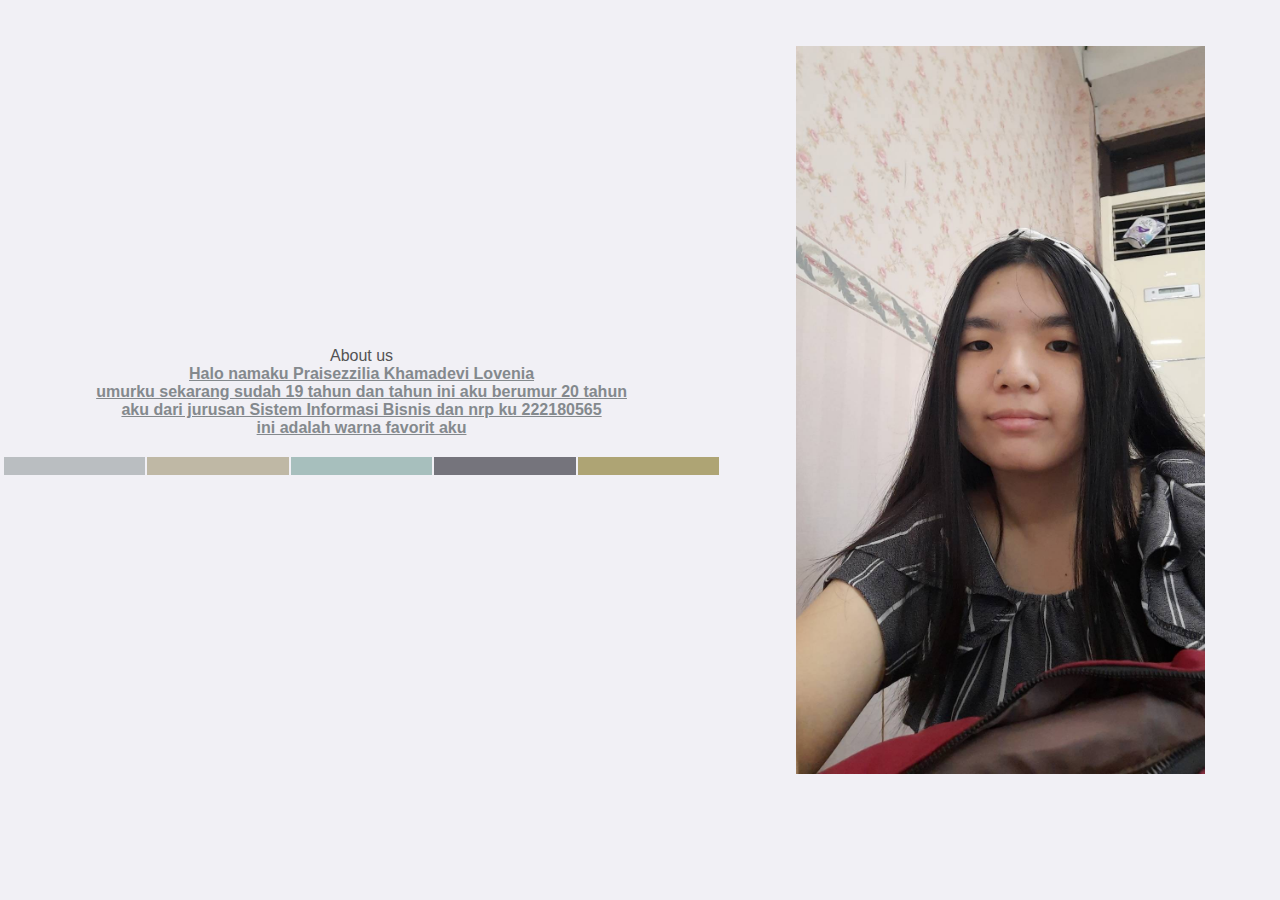
<file: hal2.html>
<!DOCTYPE html>
<html lang="en">
<head>
    <meta charset="UTF-8">
    <meta name="viewport" content="width=device-width, initial-scale=1.0">
    <title> </title>
</head>
<style>
    *{
        margin:0;
        padding: 0;
        font-family:'Segoe UI', Tahoma, Geneva, Verdana, sans-serif;
        background-color: #f1f0f5;
    }
</style>
<body>
    <table style="width:100vw; text-align: center;">
        <tr>
            <td><br></td>
        </tr>
        <tr>
            <td></td>
            <td></td>
            <td></td>
            <td></td>
            <td></td>
            <td></td>
        </tr>
        <tr>
            <td><br></td>
        </tr>
    </table>    
    <table style="width: 100vw;">
        <tr>
            <th>
                <p><span style="font-weight: 500; color: #535353">About us</span></p>
                <p style="color: #84898d;"><u>Halo namaku Praisezzilia Khamadevi Lovenia 
                    <br>umurku sekarang sudah 19 tahun dan tahun ini aku berumur 20 tahun <br> aku dari jurusan
                    Sistem Informasi Bisnis dan nrp ku 222180565 <br> ini adalah warna favorit aku 
                </u></p>
                <table style="min-width: 100%;">
                    <br>
                    <tr>
                        <td style="width: 20%; background-color: #babec1;"><br></td>
                        <td style="width: 20%; background-color: #bfb8a5;"></td>
                        <td style="width: 20%;background-color: #a7bfbd;"></td>
                        <td style="width: 20%;background-color: #75747c;"></td>
                        <td style="width: 20%;background-color: #aea474;"></td>
                    </tr>
                </table>
            </th>
            <th><img src="fotoku.jpg" alt="" style="max-width: 32vw; height: auto;"></th>
        </tr>
    </table>
</body>
</html>
</file>
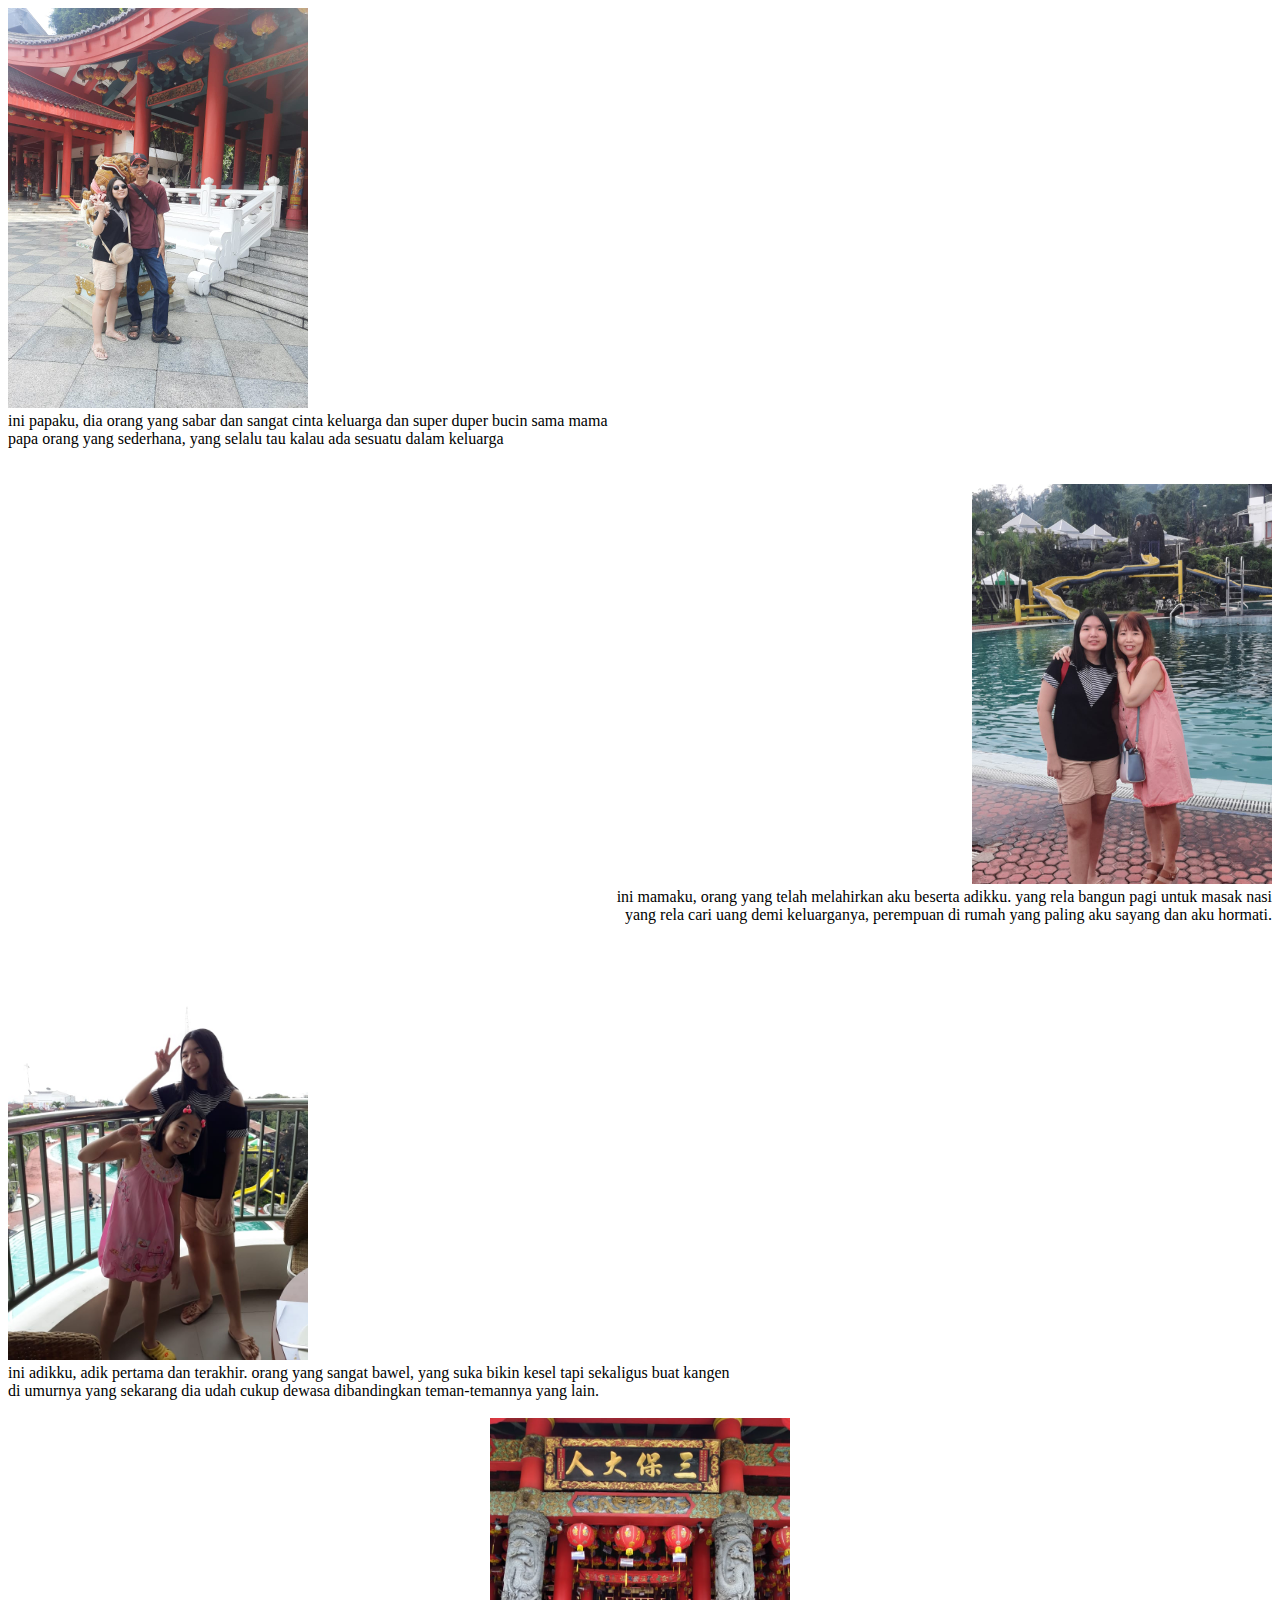
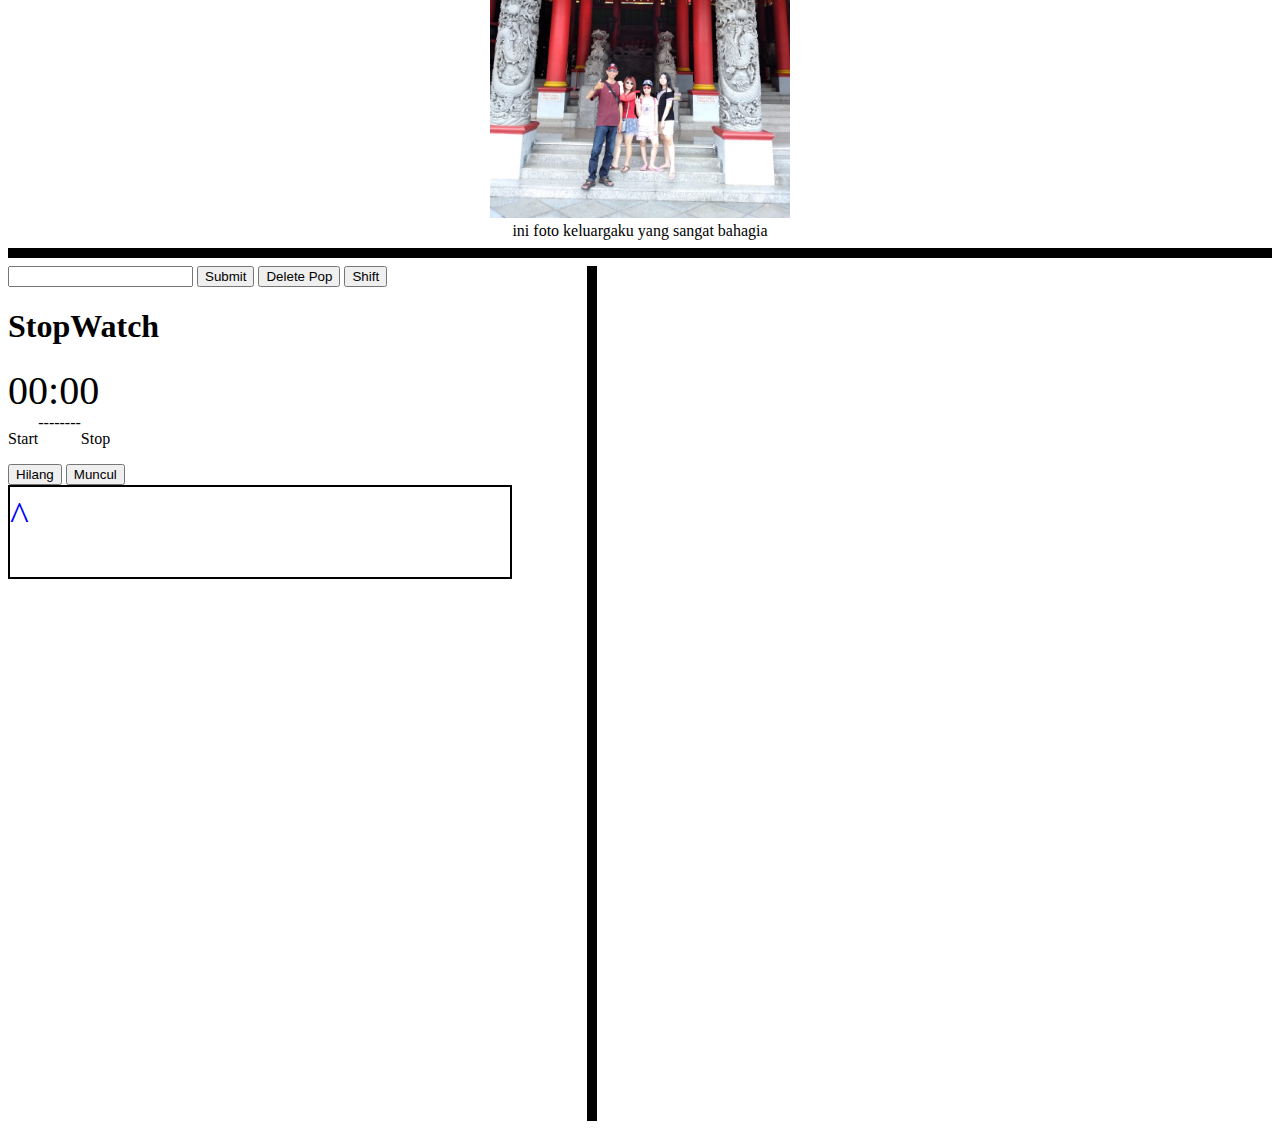
<file: hal3.html>
<!DOCTYPE html>
<html lang="en">
<head>
    <meta charset="UTF-8">
    <meta name="viewport" content="width=device-width, initial-scale=1.0">
    <title>my familly</title>
    <script src="https://code.jquery.com/jquery-3.6.0.js"
        integrity="sha256-H+K7U5CnXl1h5ywQfKtSj8PCmoN9aaq30gDh27Xc0jk=" crossorigin="anonymous">
    </script>

    <script type="text/javascript" src="./js/jquery-ui.js"></script>
    <link rel="stylesheet" type="text/css" href="./js/jquery-ui.css">

    <style>
        #stopwatch{
            font-size: 40px;
        }
        #karakter{
            position:absolute;
            font-size: 40px;
            color:blue;
            height: 0.5em;
            width: 0.5em;
            top: 20px;
            display: flex;
            justify-items: center;
            align-items: center;
        }

        #playground{
            height: 90px;
            width: 500px;
            border: 2px solid black;
            position:absolute;
            background-color: #fff;
        }
        
        #textArea{
            display: flex;
            flex-direction: column;
        }

        p:hover{
            cursor: pointer;
            color: red;
        }

        .bola{
            background-color: yellow;
            padding: 20px;
            width: 10px;
            height: 10px;
            border-radius: 50%;
        }
        #drag{
            background-image: url(./motor.jpg);
            background-repeat: no-repeat;
            background-size: contain;
            width: 100px;
            height: 100px;
        }
        #finish_line{
            margin-left: 200px;
            background-color: black;
            height:95vh;
            width: 10px;
        }
    </style>
</head>
<body>
    <div align="left">
        <img src="papa.jpg" alt="" width="300" height="400"> <br>
        ini papaku, dia orang yang sabar dan sangat cinta keluarga dan super duper bucin sama mama <br>
        papa orang yang sederhana, yang selalu tau kalau ada sesuatu dalam keluarga
    </div>
    <br><br>
    <div align="right">
        <img src="mama.jpg" alt="" width="300" height="400"><br>
        ini mamaku, orang yang telah melahirkan aku beserta adikku. yang rela bangun pagi untuk masak nasi <br>
        yang rela cari uang demi keluarganya, perempuan di rumah yang paling aku sayang dan aku hormati.
    </div>
    <br><br>
    <div align="left">
        <img src="adik.jpg" alt="" width="300" height="400"><br>
        ini adikku, adik pertama dan terakhir. orang yang sangat bawel, yang suka bikin kesel tapi sekaligus buat kangen <br>
        di umurnya yang sekarang dia udah cukup dewasa dibandingkan teman-temannya yang lain.
    </div>
    <br>
    <center>
        <img src="keluarga.jpg" alt="" width="300" height="400"><br>
        ini foto keluargaku yang sangat bahagia
    </center>

    <hr size="10" color="black">

    <div style="display: flex; flex-direction: row;">
        <div>
            
            <input type="text" name="textBaru">
    
            <button id="submit">Submit</button>
            <button id="delete" name="pop"> Delete Pop</button>
            <button id="shifting" name="shift">Shift</button>
            <div id="textArea">
    
            </div>
    
    
            <div>
                <h1>StopWatch</h1> 
                <div id="stopwatch">
                    <span id="menit">00</span>:<span id="detik">00</span>
                </div>
                <div style="display: flex;">
                    <p id="start">Start</p> -------- <p id="stop">Stop</p>
                </div>
            </div>
    
            <div id="giveRespect">
                
            </div>
            <button id="hilang">Hilang</button>
            <button id="muncul">Muncul</button>
            <div id="playground">
                <span id="karakter">
                    ^
                </span>
            </div>
            
            <div id="drag">
                    
            </div>
        </div>
        <div>
            <div id="finish_line"></div>
        </div>
    </div>
</body>
</html>
<script src="jquery.js">
    
</script>
</file>
<file: style.css>
*{
    margin: 0;
    padding: 0;
    box-sizing: border-box; /* supaya padding ga memperbesar ukuran */
    font-size: 16px;
    font-family: 'Segoe UI', Tahoma, Geneva, Verdana, sans-serif;
}

/* NAVBAR */
.navbar{
    display: flex;
    width: 100%;
    height: 70px;
    background-color: navy;
    color: white;
    padding: 10px 50px;
}
.navbar h2{
    font-size: 1.5em;
    padding-top: 6px;
    margin-left: 20px;
}
.navbar ul{
    display: flex;
    margin-left: 30px;
    padding-top: 14px;
}
.navbar ul li{
    width: 100px;
    list-style-type: none;
}

nav ul li a {
    color: #814a4a;
    text-decoration: none;
}



/* BANNER */
.banner{
    width: 100%;
    height: 900px;
    background-image:url(https://img.freepik.com/premium-photo/natural-marble-pattern-background_1258-22160.jpg);
    background-size: cover;
    background-repeat: no-repeat;
}
.banner .text{
    color: white;
    height: 150px;
    width: 800px;
    position: absolute;
    display: flex;
    margin-left: 600px;
    margin-top: 350px;
}
.banner .text2{
    width: 600px;
    margin-left: 50px;
    margin-top: -50px;
    padding: 5px;
}
.banner .text2 h1{
    font-size: 5em;
    text-align: left;
}
.banner .text2 p{
    margin-left: 5px;
    margin-top: 5px;
}

/* H1 */  
h1{
    margin-top: 30px;
    font-size: 3em;
    text-align: center;
}

/* CONTACT US */
.contactus{
    height: 410px;
    width: 100%;
    border-top: 1px solid navy;
}
.contactus .kiri{
    height: 100%;
    width: 40%;
    float: left;
    background-color: navy;
    padding: 130px 30px;
}
.contactus .kiri h1{
    color: white;
}
.contactus .kanan{
    height: 100%;
    width: 60%;
    float: right;
    background-color: white;
    padding: 50px ;
}
.contactus .kanan input{
    height: 30px;
    width: 100%;
    margin: 5px 0;
    padding: 5px 10px;
    border: 1px solid navy;
    border-radius: 5px;
}
.contactus .kanan .btn{
    margin-top: 15px;
    float: right;
    width: 100px;
    height: 40px;
    background-color: navy;
    color: white;
    border: 1px solid navy;
    border-radius: 5px;
}
.contactus .kanan .btn:hover{
    background-color: whitesmoke;
    color: navy;
    transition: 0.3s;
}

/* FOOTER */
.footer{
    height: 50px;
    width: 100%;
    padding: 12px;
    background-color: navy;
    color: white;
    text-align: center;
}
</file>
